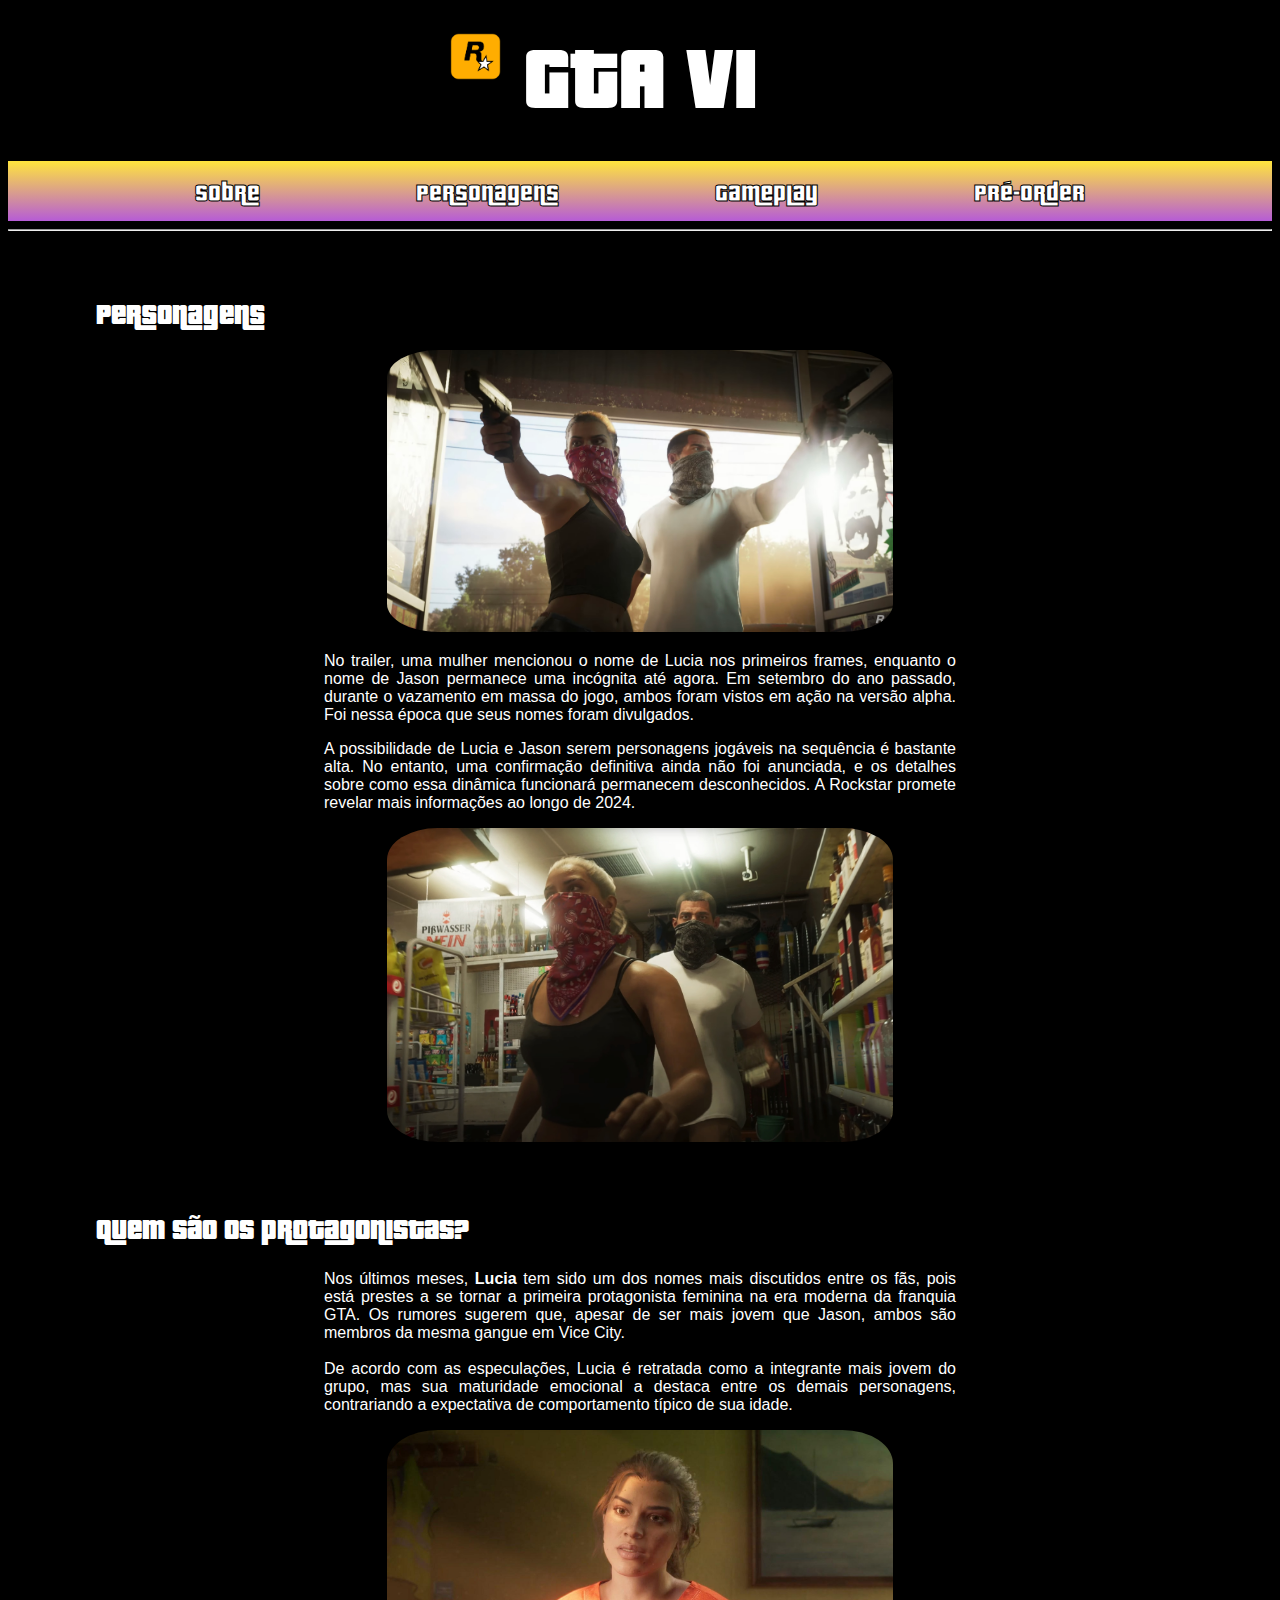
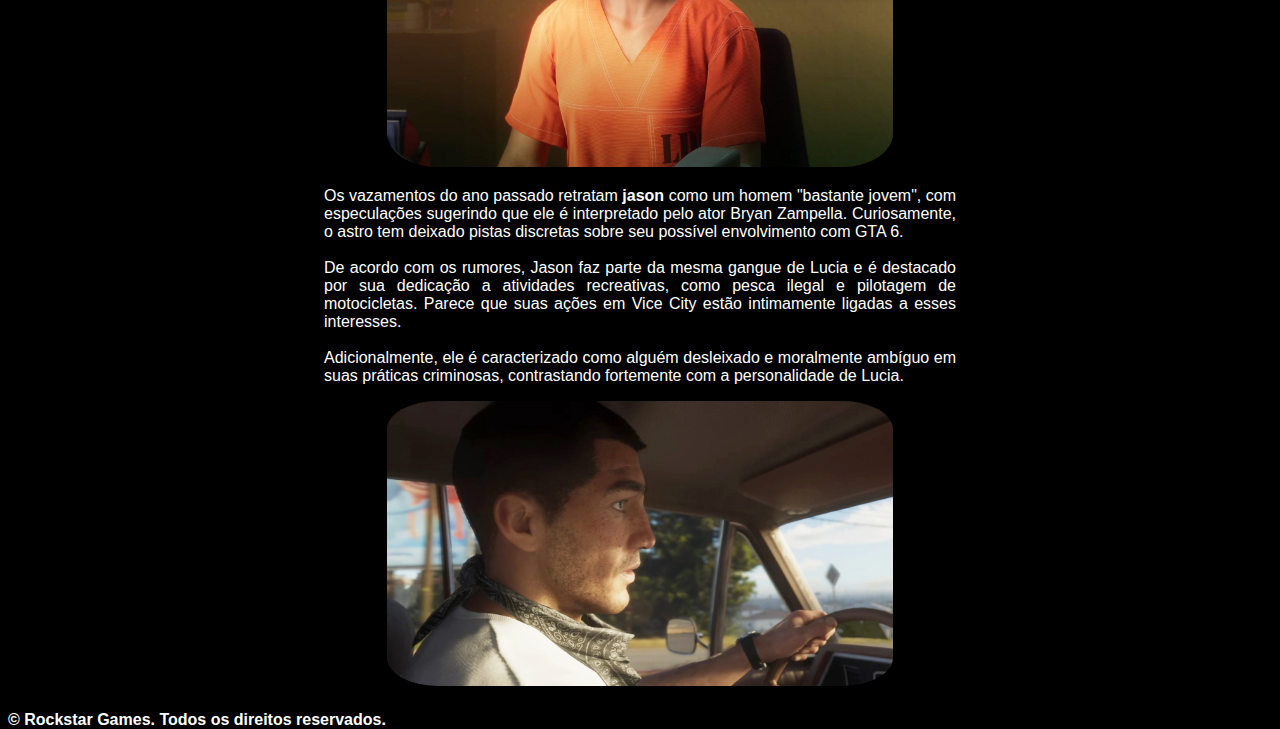
<file: personagens.html>
<!DOCTYPE html>
<html>

<head>
  <meta charset="utf-8">
  <meta name="viewport" content="width=device-width">
  <title>Personagens</title>
  <link href="personagens.css" rel="stylesheet" type="text/css" />
  <link rel='icon' href='gtaico.ico'>
</head>

<body> 

   <div class="logo">
     <a href="https://www.rockstargames.com/br/VI"><img id="img1" src="Rockstar.png"></a>
     <h1 id="h1">GTA VI</h1>
   
   </div>
  

     <div class="container1">

           <nav id="nav1">
               <ul>
                   <li><a href="./index.html">Sobre</a></li>
                   <li><a href='./personagens.html'>Personagens</a></li> 
                   <li><a href='./gameplay.html'>Gameplay</a></li>       
                   <li><a href='./preorder.html'>Pré-order</a></li>
               </ul>
           </nav>
         <hr>         
         
       <!--  ----------------menu---------------------------- -->
  
  <h1 id="topico4">Personagens</h1>
       
  <section id="infos4">
      <div class="container4">

          <img id="img5" src="personagens.webp">
            <p>
            No trailer, uma mulher mencionou o nome de Lucia nos primeiros frames, enquanto o nome de Jason permanece uma incógnita até agora. Em setembro do ano passado, durante o vazamento em massa do jogo, ambos foram vistos em ação na versão alpha. Foi nessa época que seus nomes foram divulgados.</p>
            <p>
              A possibilidade de Lucia e Jason serem personagens jogáveis na sequência é bastante alta. No entanto, uma confirmação definitiva ainda não foi anunciada, e os detalhes sobre como essa dinâmica funcionará permanecem desconhecidos. A Rockstar promete revelar mais informações ao longo de 2024.
            </p>
          <img id="img6" src="personagens2.jpg">
      </div>
  </section>
     <!-- --------------------ate a 2foto------------------------------ -->
  
  <h2 id="topico5">Quem são os protagonistas?</h2>
       
  <section id="infos5">
    <div class="container5">

        <p>
          Nos últimos meses, <b>Lucia</b> tem sido um dos nomes mais discutidos entre os fãs, pois está prestes a se tornar a primeira protagonista feminina na era moderna da franquia GTA. Os rumores sugerem que, apesar de ser mais jovem que Jason, ambos são membros da mesma gangue em Vice City.<br><br>

          De acordo com as especulações, Lucia é retratada como a integrante mais jovem do grupo, mas sua maturidade emocional a destaca entre os demais personagens, contrariando a expectativa de comportamento típico de sua idade.
      </p>
      <img id="img6" src="lucia.jpg">

      <p>
        Os vazamentos do ano passado retratam <b>jason</b> como um homem "bastante jovem", com especulações sugerindo que ele é interpretado pelo ator Bryan Zampella. Curiosamente, o astro tem deixado pistas discretas sobre seu possível envolvimento com GTA 6.<br><br>
        
        De acordo com os rumores, Jason faz parte da mesma gangue de Lucia e é destacado por sua dedicação a atividades recreativas, como pesca ilegal e pilotagem de motocicletas. Parece que suas ações em Vice City estão intimamente ligadas a esses interesses.<br><br>

        Adicionalmente, ele é caracterizado como alguém desleixado e moralmente ambíguo em suas práticas criminosas, contrastando fortemente com a personalidade de Lucia.
      </p>
      
      <img id="img6" src="jason.jpg">
      
    </div>
  </section>
        
       <!-- -----------------------as outras 2 ---------------------- -->
  
  <footer>
    <div class="footer">
        <h4>&copy; Rockstar Games. Todos os direitos reservados.</h4>
    </div>
  </footer>
       
</body>

</html>
</file>
<file: personagens.css>
html {
  height: 100%;
  width: 100%;
}
@font-face{                              
  font-family: gta;                      
  src: url(pricedown\ bl.otf);                                             
}
body{
  background: black;
  color: white;
  font-family: Arial, Helvetica, sans-serif;
}
p{
  text-align: justify;
  width: 50%;
  margin-left: 25%;
  margin-right: 25%;
}
           /* --------------------------------------------------- */
#img1{
  width: 4%;
  height: 4%;
  margin-left: 35%;
  margin-top: 2%;
} 
#img1:hover{
  width: 5%;
  height: 5%;
}
#h1{
  margin-top: -5.2%;
  text-align: center;
  font-family: gta;     
  font-size: 90px;
}
#h1:hover{
  -webkit-text-stroke-width: 2px;            /* largura da borda */
  -webkit-text-stroke-color: #ffffff;      /* cor da borda */
}

             /* --------------------topo------------------- */

.container1{
 margin-top: -2%;
}
#nav1{
  background: linear-gradient(#ffe53d, #b65cd6);
  width: 100%;
  height: 60px; 
  margin-top: -2%;
}
nav ul {
  list-style-type: none;
  padding: 0%;
  text-align: center;              /* centraliza os itens */
  border: 2px;
}

nav ul li {
  display: inline-block;          /* faz os itens ficarem lado a lado */
  margin-right: 6%;              /* espaçamento entre os itens */
  margin-left: 6%;             /* usei pra deixar centralixado no meio */
  padding-top:15px; 
}

nav ul li a {
  font-family: gta;
  font-size: 25px;
  color: #ffffff;
  -webkit-text-stroke-width: 1px; /* largura da borda */
  -webkit-text-stroke-color: #000000; /* cor da borda */
  text-decoration: none;
  overflow: hidden;
}
nav ul li a:hover {
 color: #000000;
  -webkit-text-stroke-width: 1px; 
  -webkit-text-stroke-color: #ffffff; 
}
@media (max-width: 900px) {
  nav ul {

    flex-direction: column;      /* Coloca os itens um abaixo do outro */
    width: 100%;                /* Tamanho total na largura disponível */
    background: linear-gradient(#ffe53d, #b65cd6);
    padding: 6px;
    padding-bottom: -5%;
  }
}
              /* --------------------menu-------------------------------- */

#topico4{
  margin-left: 7%;
  margin-top: 5%;
  font-family: gta;
  font-size: 30px;
}
@media (max-width: 900px){
  #topico4{
    margin-top: 10%
  }
}
#img5{
  width: 40%;
  height: 40%;
  border-radius: 10%;
}
#infos4{
  text-align: center;
}
#img6{
  width: 40%;
  height: 40%;
  border-radius: 10%;
}
          /* ---------------------------------------- */
#topico5{
  margin-left: 7%;
  margin-top: 5%;
  font-family: gta;
  font-size: 30px;
}
#infos5{
  text-align: center;
}
</file>
